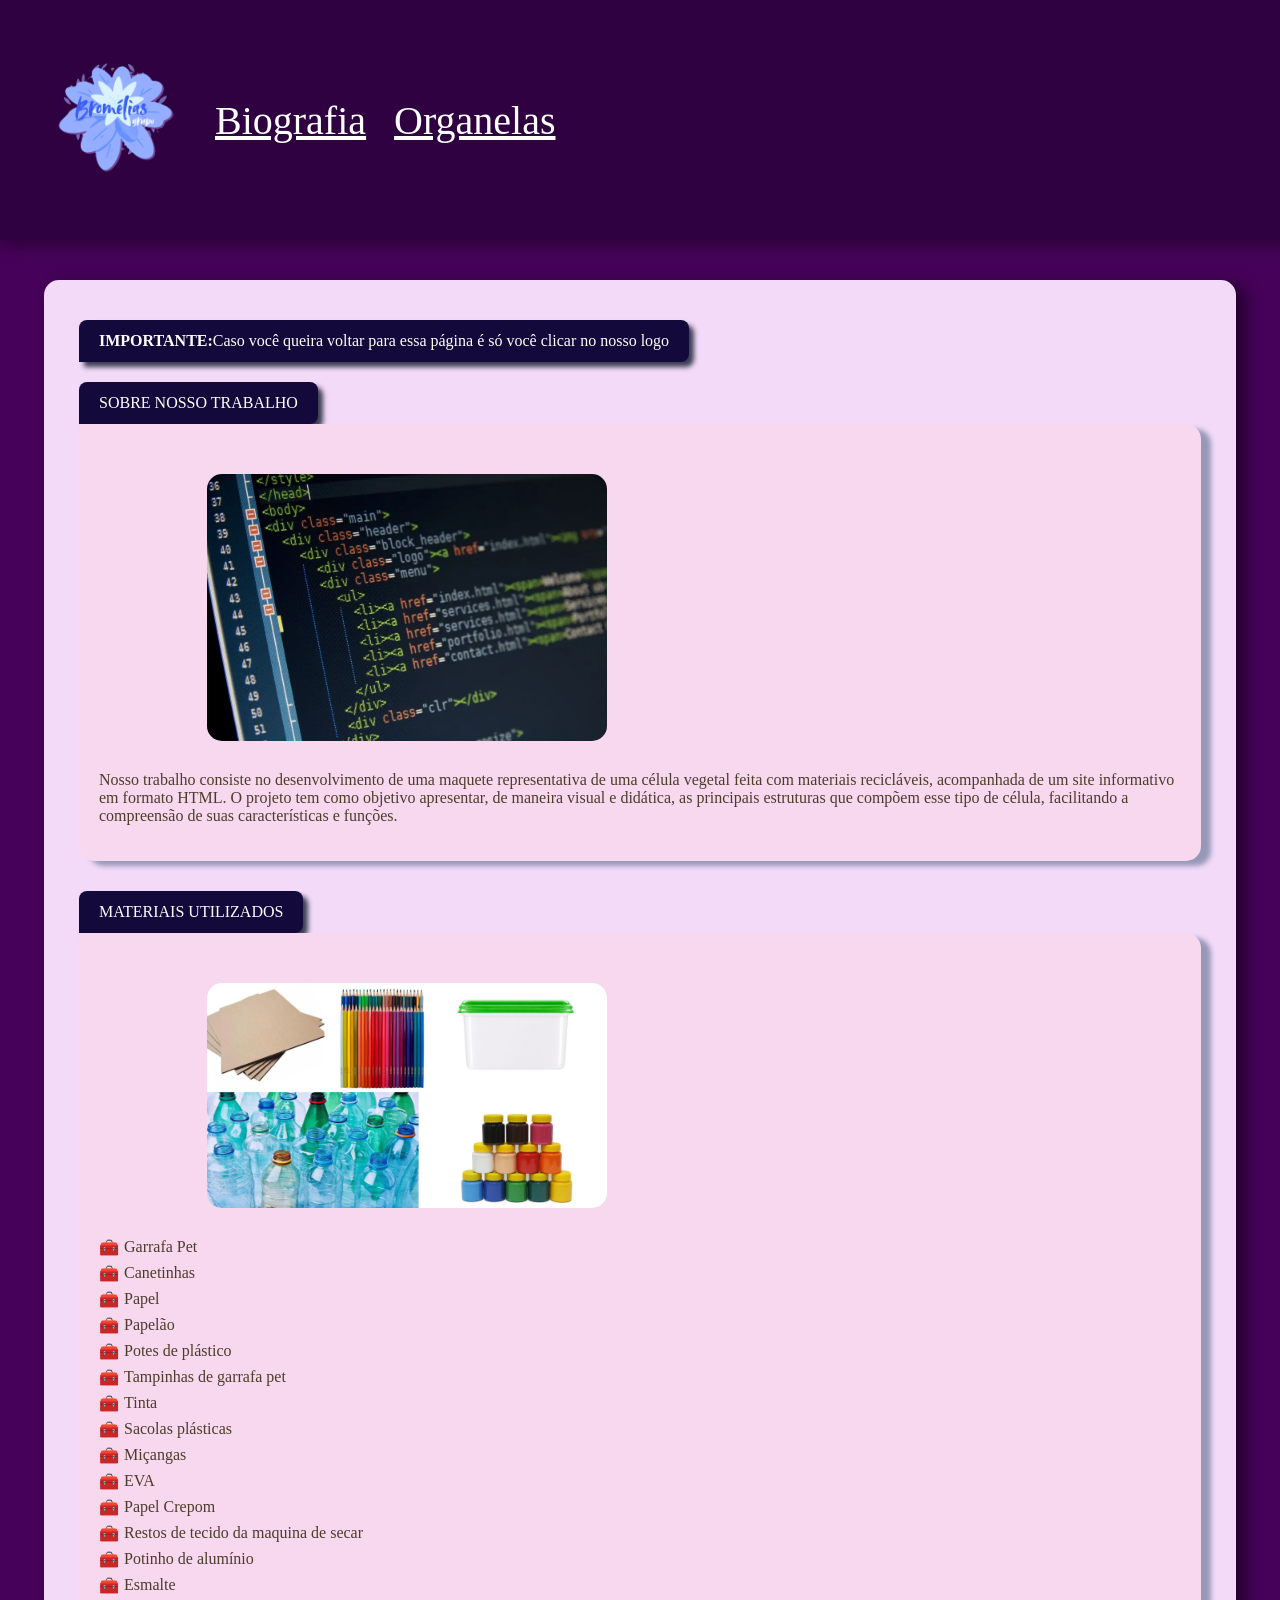
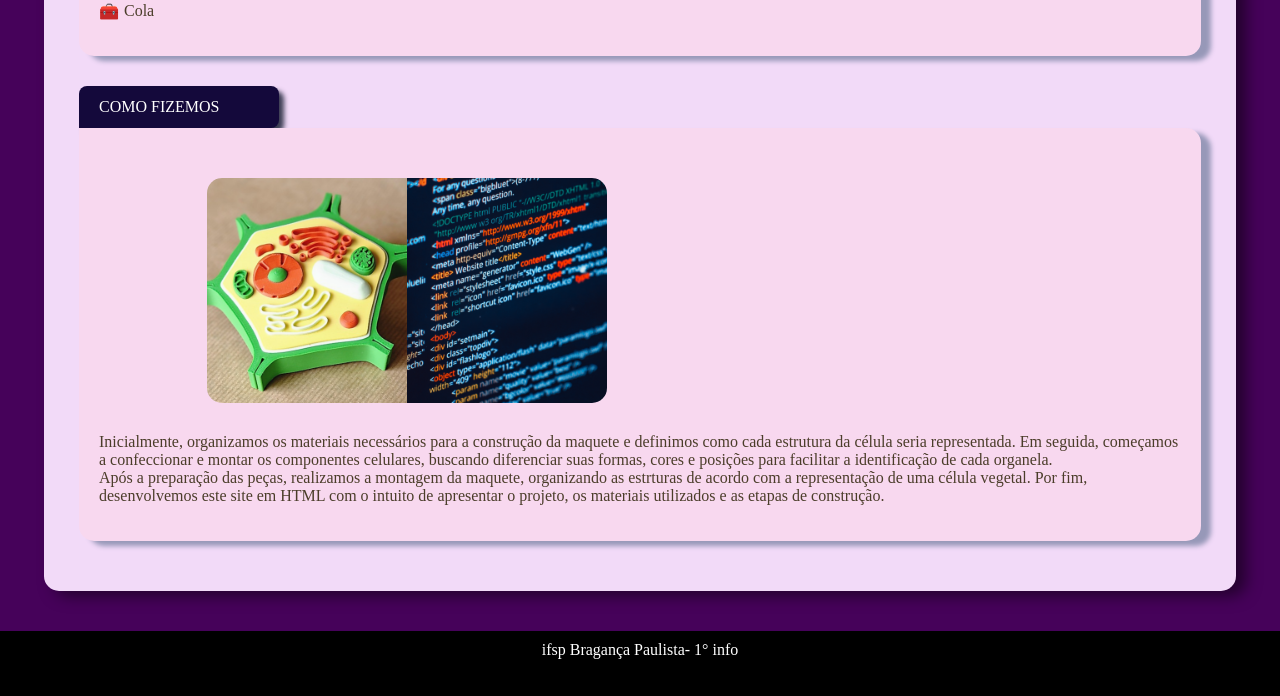
<file: index.html>
<!doctype html>
<html lang="en">
  <head>
    <meta charset="UTF-8" />
    <meta name="viewport" content="width=device-width, initial-scale=1.0" />
    <title>Materiais</title>
    <link rel="stylesheet" href="./styles/style.css" />
  </head>
  <body class="body_m">
    <header class="header_m">
      <div class="logo">
        <a class="a_t" href="index.html"
          ><img class="img_h" src="./images/3.png"
        /></a>
      </div>
      <div>
        <a class="a_t" href="./html/biografia.html">Biografia</a>
        <a class="a_t" href="./html/organelas.html">Organelas</a>
      </div>
    </header>

    <div class="div_t_m">
      <div class="titulo_m">
        <b>IMPORTANTE:</b>Caso você queira voltar para essa página é só você
        clicar no nosso logo
      </div>
      <div class="titulo_m">SOBRE NOSSO TRABALHO</div>
      <div class="texto_m">
        <img class="imagem" src="./images/html.webp" />
        <p>
          Nosso trabalho consiste no desenvolvimento de uma maquete
          representativa de uma célula vegetal feita com materiais recicláveis,
          acompanhada de um site informativo em formato HTML. O projeto tem como
          objetivo apresentar, de maneira visual e didática, as principais
          estruturas que compõem esse tipo de célula, facilitando a compreensão
          de suas características e funções.
        </p>
      </div>

      <div class="imagem"></div>

      <div class="titulo_m">MATERIAIS UTILIZADOS</div>
      <div class="texto_m">
        <img class="imagem" src="./images/materiais.jpg" />
        <ul class="lista-material">
          <li>Garrafa Pet</li>
          <li>Canetinhas</li>
          <li>Papel</li>
          <li>Papelão</li>
          <li>Potes de plástico</li>
          <li>Tampinhas de garrafa pet</li>
          <li>Tinta</li>
          <li>Sacolas plásticas</li>
          <li>Miçangas</li>
          <li>EVA</li>
          <li>Papel Crepom</li>
          <li>Restos de tecido da maquina de secar</li>
          <li>Potinho de alumínio</li>
          <li>Esmalte</li>
          <li>Cola</li>
        </ul>
      </div>

      <div class="titulo_m">COMO FIZEMOS</div>
      <div class="texto_m">
        <img class="imagem" src="./images/maquete.png" />
        <p>
          Inicialmente, organizamos os materiais necessários para a construção
          da maquete e definimos como cada estrutura da célula seria
          representada. Em seguida, começamos a confeccionar e montar os
          componentes celulares, buscando diferenciar suas formas, cores e
          posições para facilitar a identificação de cada organela.
          <br />Após a preparação das peças, realizamos a montagem da maquete,
          organizando as estrturas de acordo com a representação de uma célula
          vegetal. Por fim, desenvolvemos este site em HTML com o intuito de
          apresentar o projeto, os materiais utilizados e as etapas de
          construção.
        </p>
      </div>
    </div>
    <footer>ifsp Bragança Paulista- 1° info</footer>
  </body>
</html>
</file>
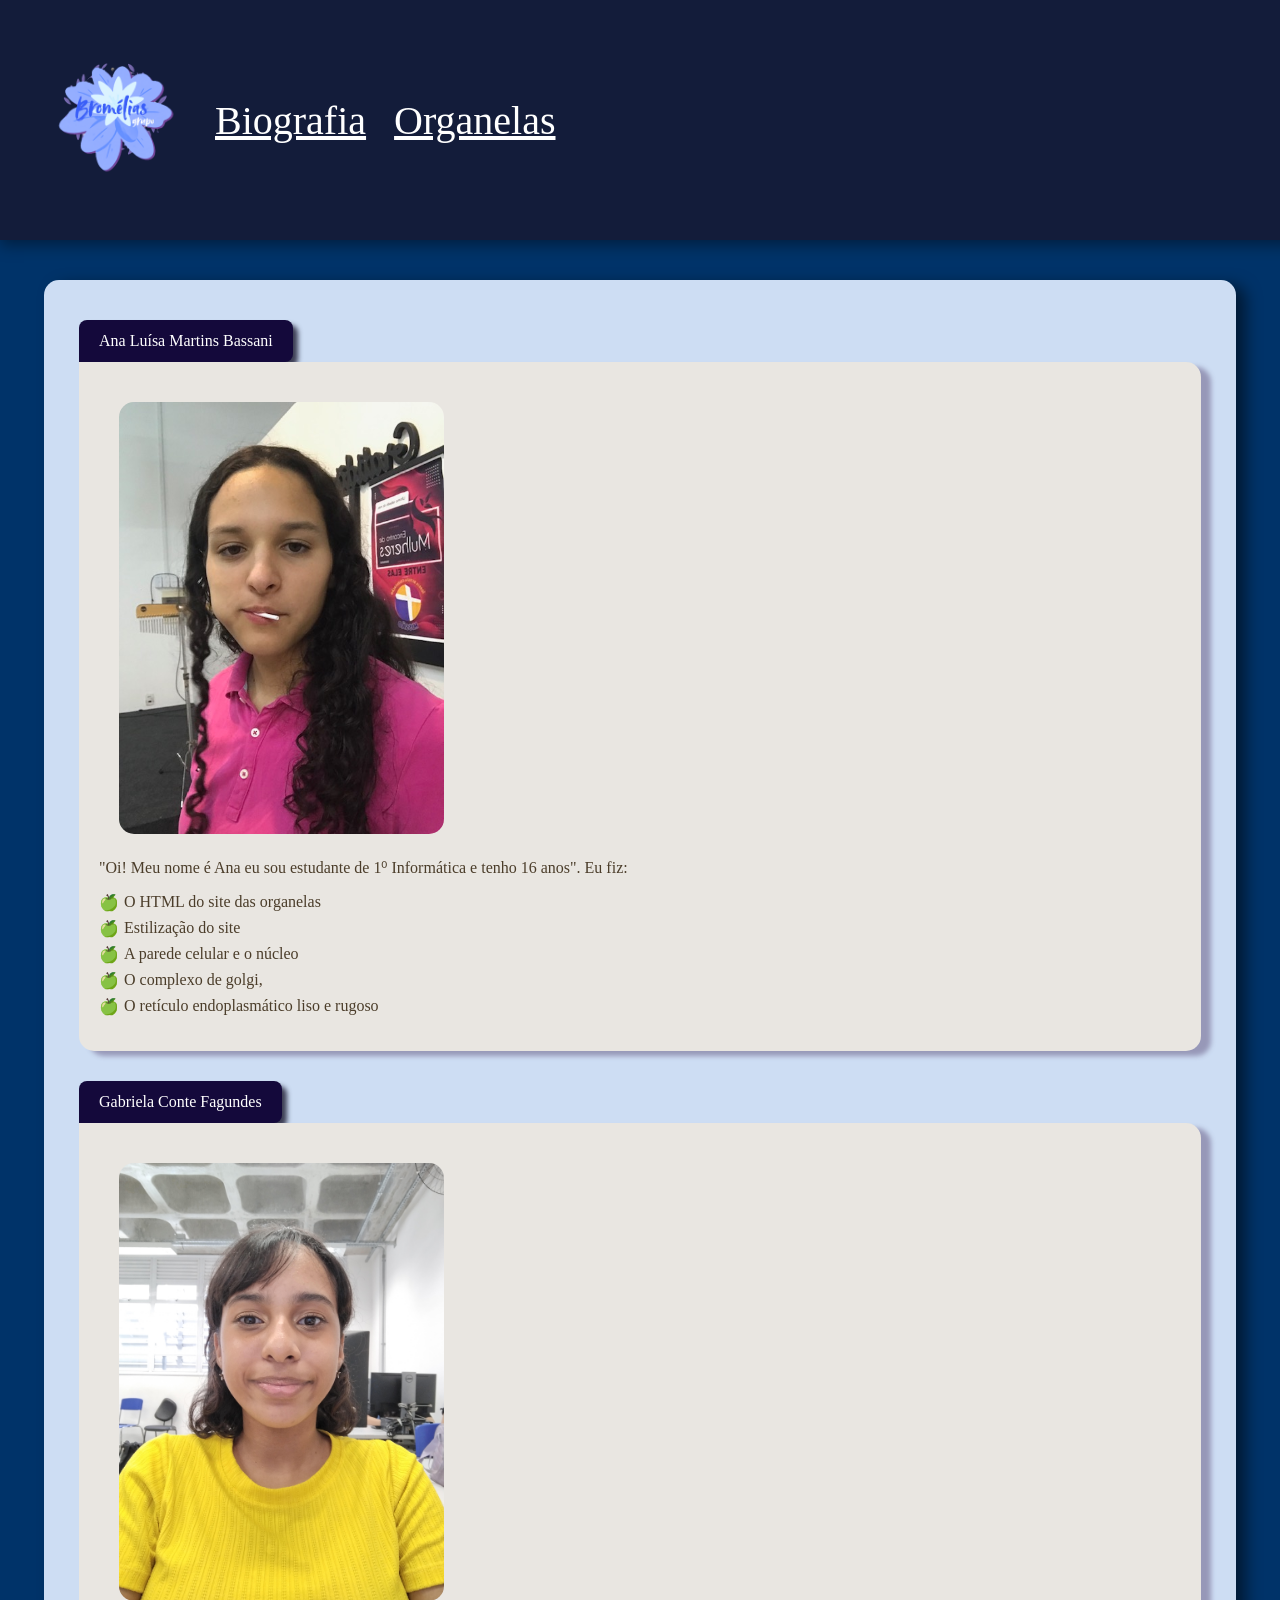
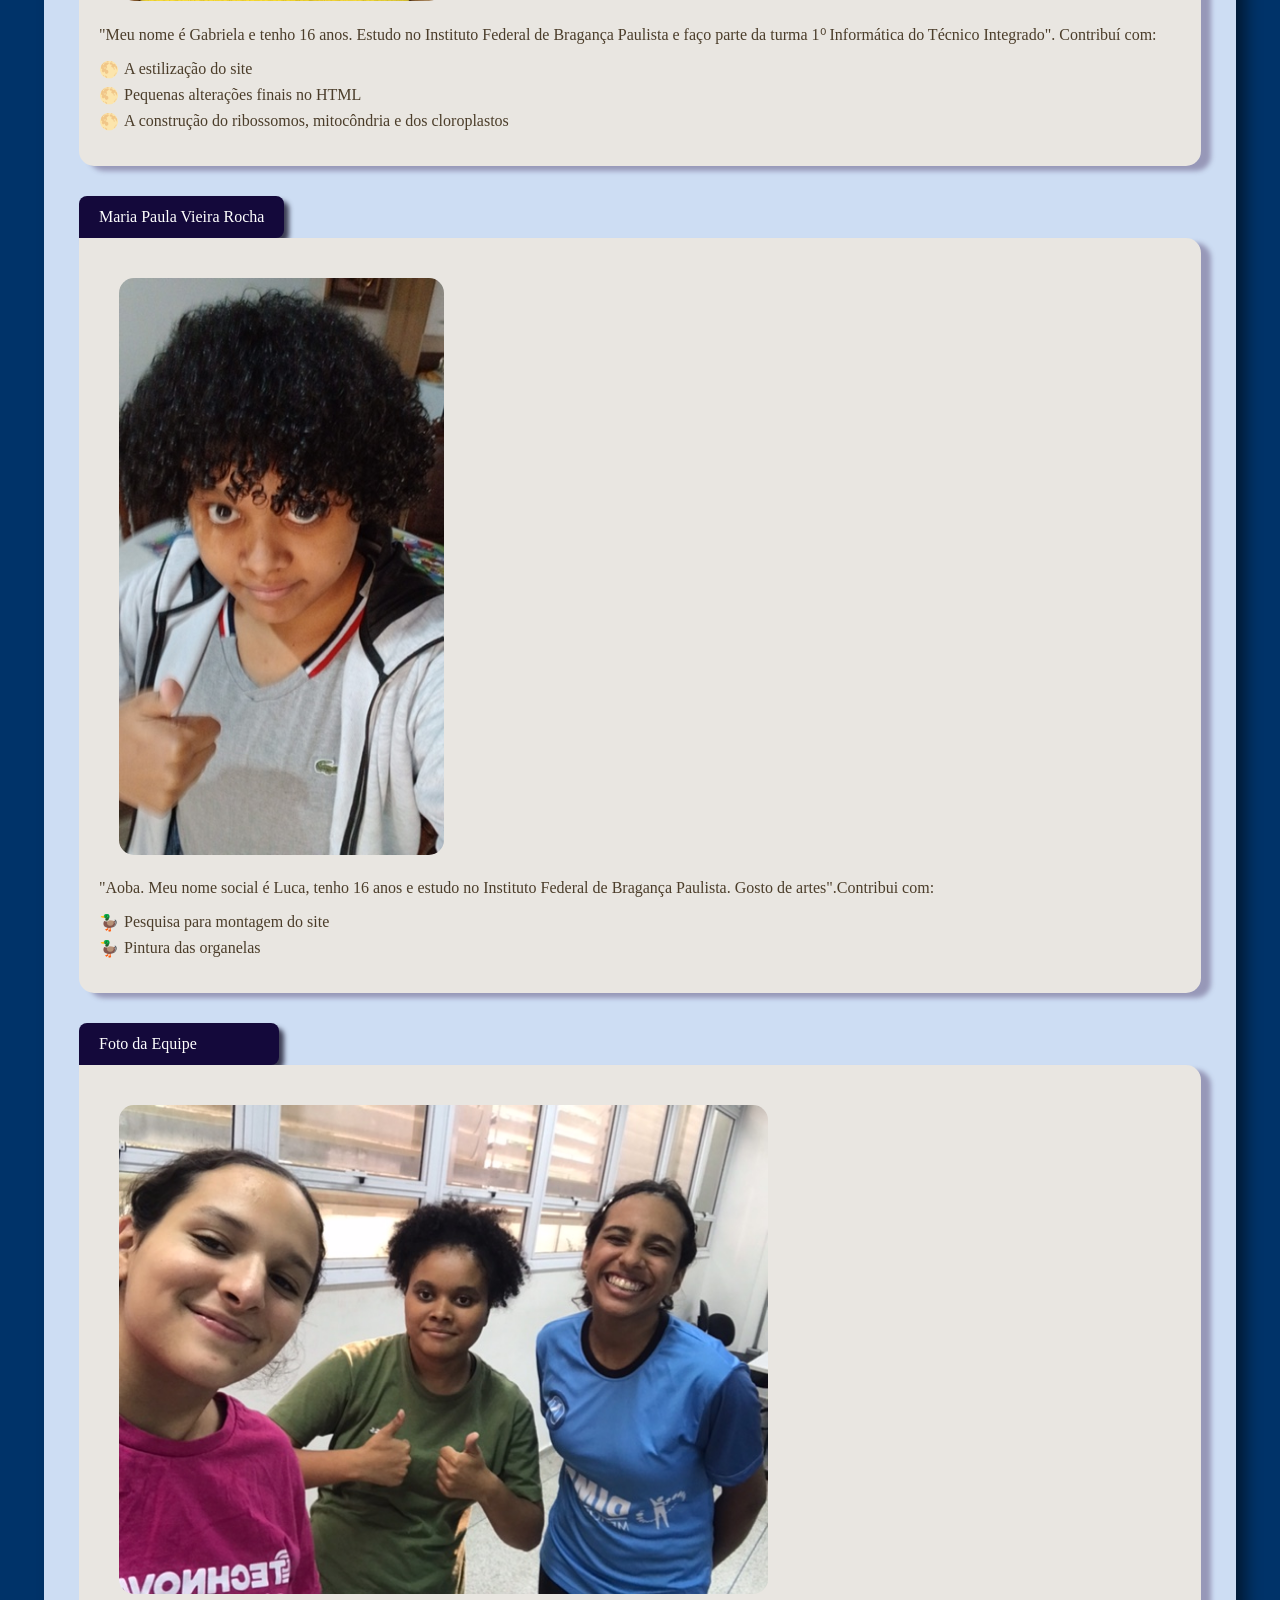
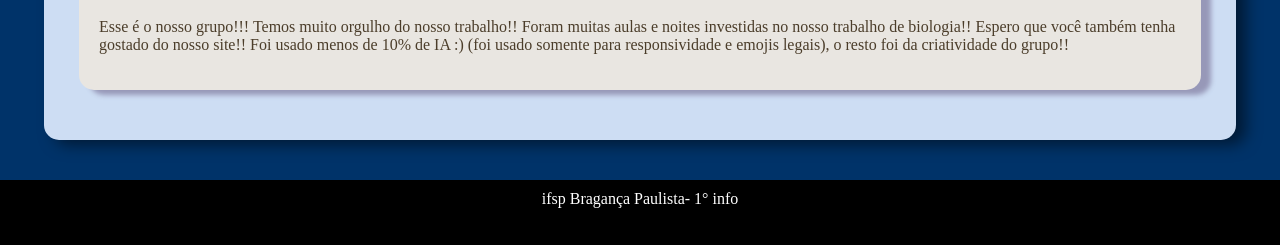
<file: html/biografia.html>
<!DOCTYPE html>
<html lang="en">
<head>
    <meta charset="UTF-8"/>
    <meta name="viewport" content="width=device-width, initial-scale=1.0"/>
    <title>Biografias</title>
    <link rel="stylesheet" href="../styles/style.css">
</head>
<body class="body_b">
    <header class="header_b">
      <div class="logo">
        <a class="a_t" href="../index.html"
          ><img class="img_h" src="../images/3.png"
        /></a>
      </div>
      <div>
        <a class="a_t" href="biografia.html">Biografia</a>
        <a class="a_t" href="organelas.html">Organelas</a>
      </div>
    </header>
    
    <div class="div_t_b">

         <div class="titulo_b">
            Ana Luísa Martins Bassani<br>
        </div>
        <div class="texto_b">
            <img  class="foto_equipe" src="../images/ana.jpg" alt="Foto da aluna Ana Luísa">
            <p>"Oi! Meu nome é Ana eu sou estudante de 1⁰ Informática e tenho 16 anos". Eu fiz: </p>
           
            <ul class="lista-emoji">
                <li>O HTML do site das organelas</li> 
                <li>Estilização do site </li>
                <li>A parede celular e o núcleo</li>
                <li>O complexo de golgi,</li>
                <li>O retículo endoplasmático liso e rugoso</li>
            </ul>
        </div>

         
        <div class="titulo_b">
            Gabriela Conte Fagundes<br>
        </div>
        
        <div class="texto_b">
            <img class="foto_equipe" src="../images/Gabriela.jpg" alt="Foto da aluna Gabriela">
            <p>"Meu nome é Gabriela e tenho 16 anos. Estudo no Instituto Federal de Bragança Paulista e faço parte da turma 1⁰ Informática
            do Técnico Integrado". Contribuí com: </p>
            
            <ul class="lista-emojig">
                <li>A estilização do site</li>
                <li>Pequenas alterações finais no HTML</li> 
                <li>A construção do ribossomos, mitocôndria e dos cloroplastos</li>
            </ul>
        </div>

         <div class="titulo_b">
            Maria Paula Vieira Rocha<br>
        </div>
        <div class="texto_b">
             <img class="foto_equipe" src="../images/luca.jpg" alt="Foto da aluna Maria Paula">
             <p>"Aoba. Meu nome social é Luca, tenho 16 anos e estudo no Instituto Federal de Bragança Paulista. Gosto de artes".Contribui com:</p>
           

            <ul class="lista-emoji3">
                <li>Pesquisa para montagem do site</li>
                <li>Pintura das organelas</li> 
            </ul>
        </div>
        <div class="titulo_b">
            Foto da Equipe<br>
        </div>
        <div class="texto_b">
            <img class="foto_equipe equipe" src="../images/grupo.jpeg" alt="Foto da equipe">
            <p>Esse é o nosso grupo!!! Temos muito orgulho do nosso trabalho!! Foram muitas aulas e noites investidas no nosso trabalho de biologia!! Espero que você também tenha gostado do nosso site!! Foi usado menos de 10% de IA :) (foi usado somente para responsividade e emojis legais), o resto foi da criatividade do grupo!!</p>
        </div>
    </div>   
        <footer>ifsp Bragança Paulista- 1° info</footer>
</body>
</html>
</file>
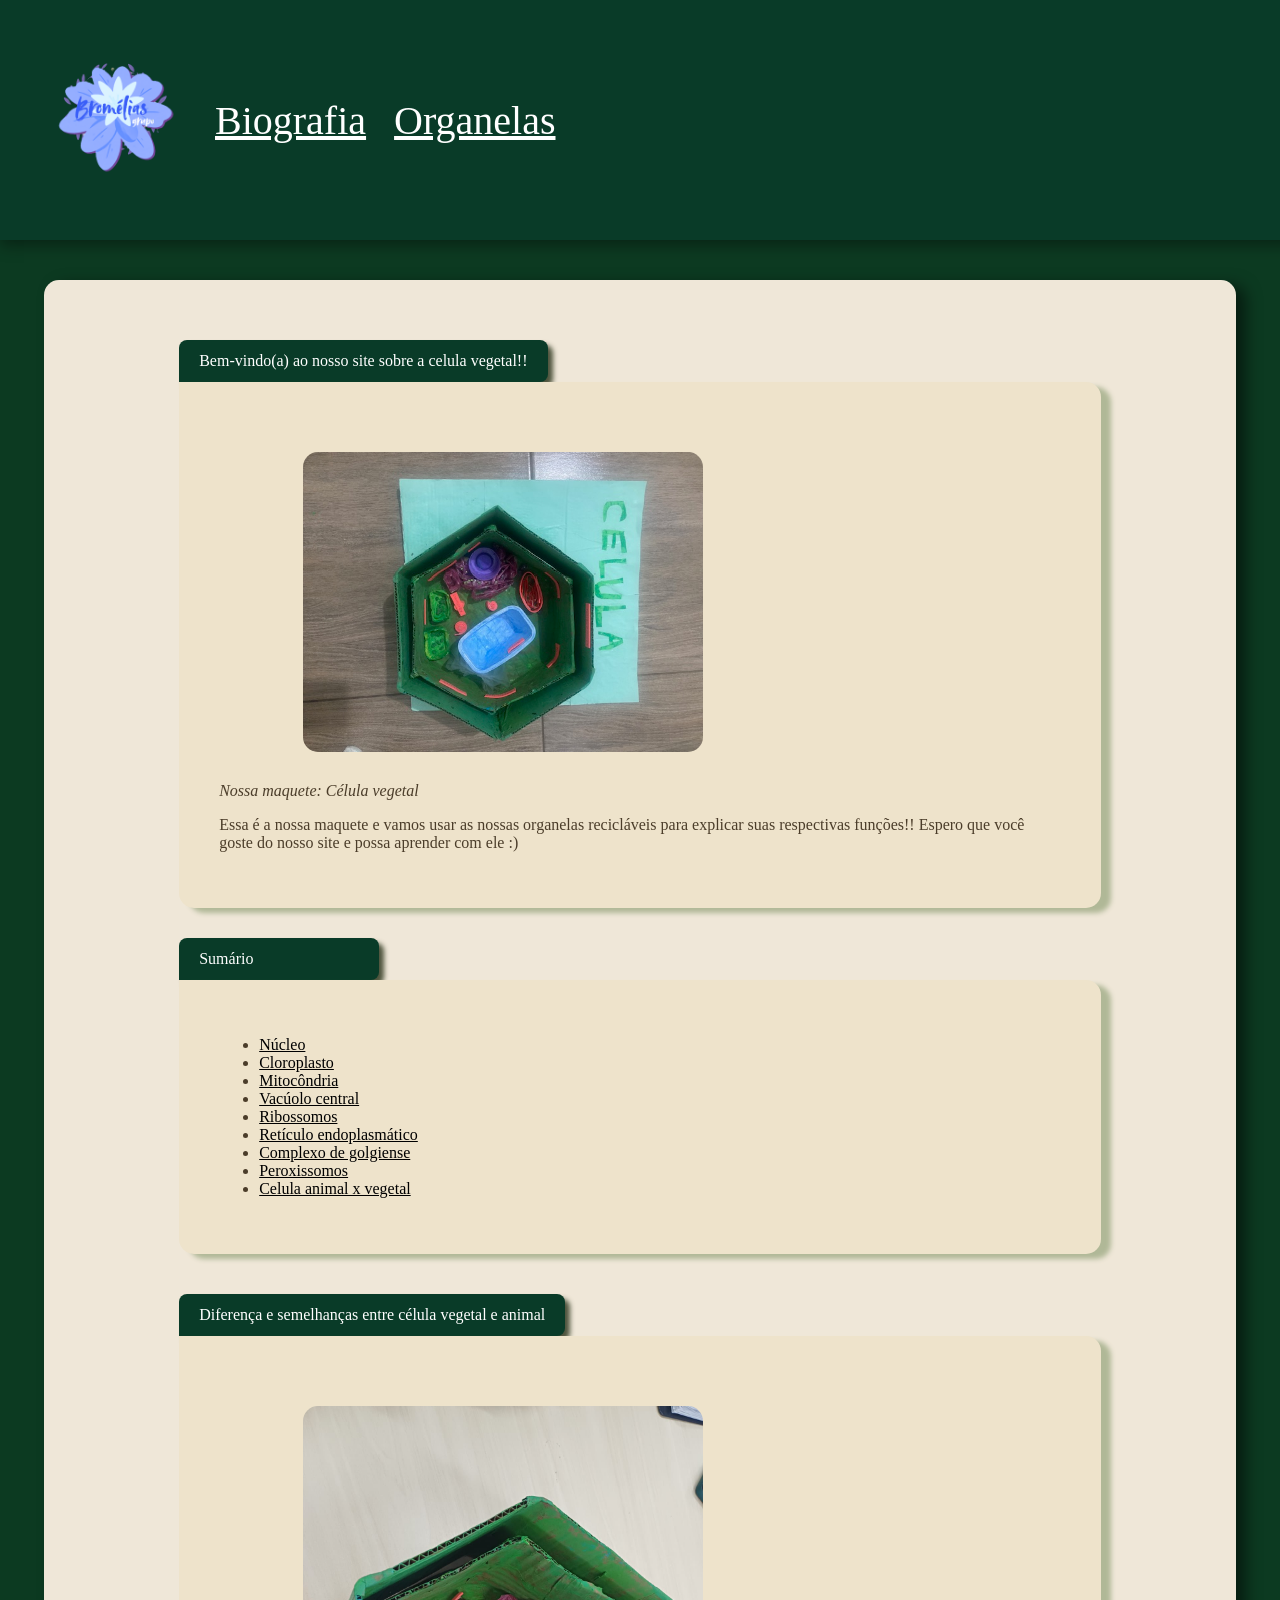
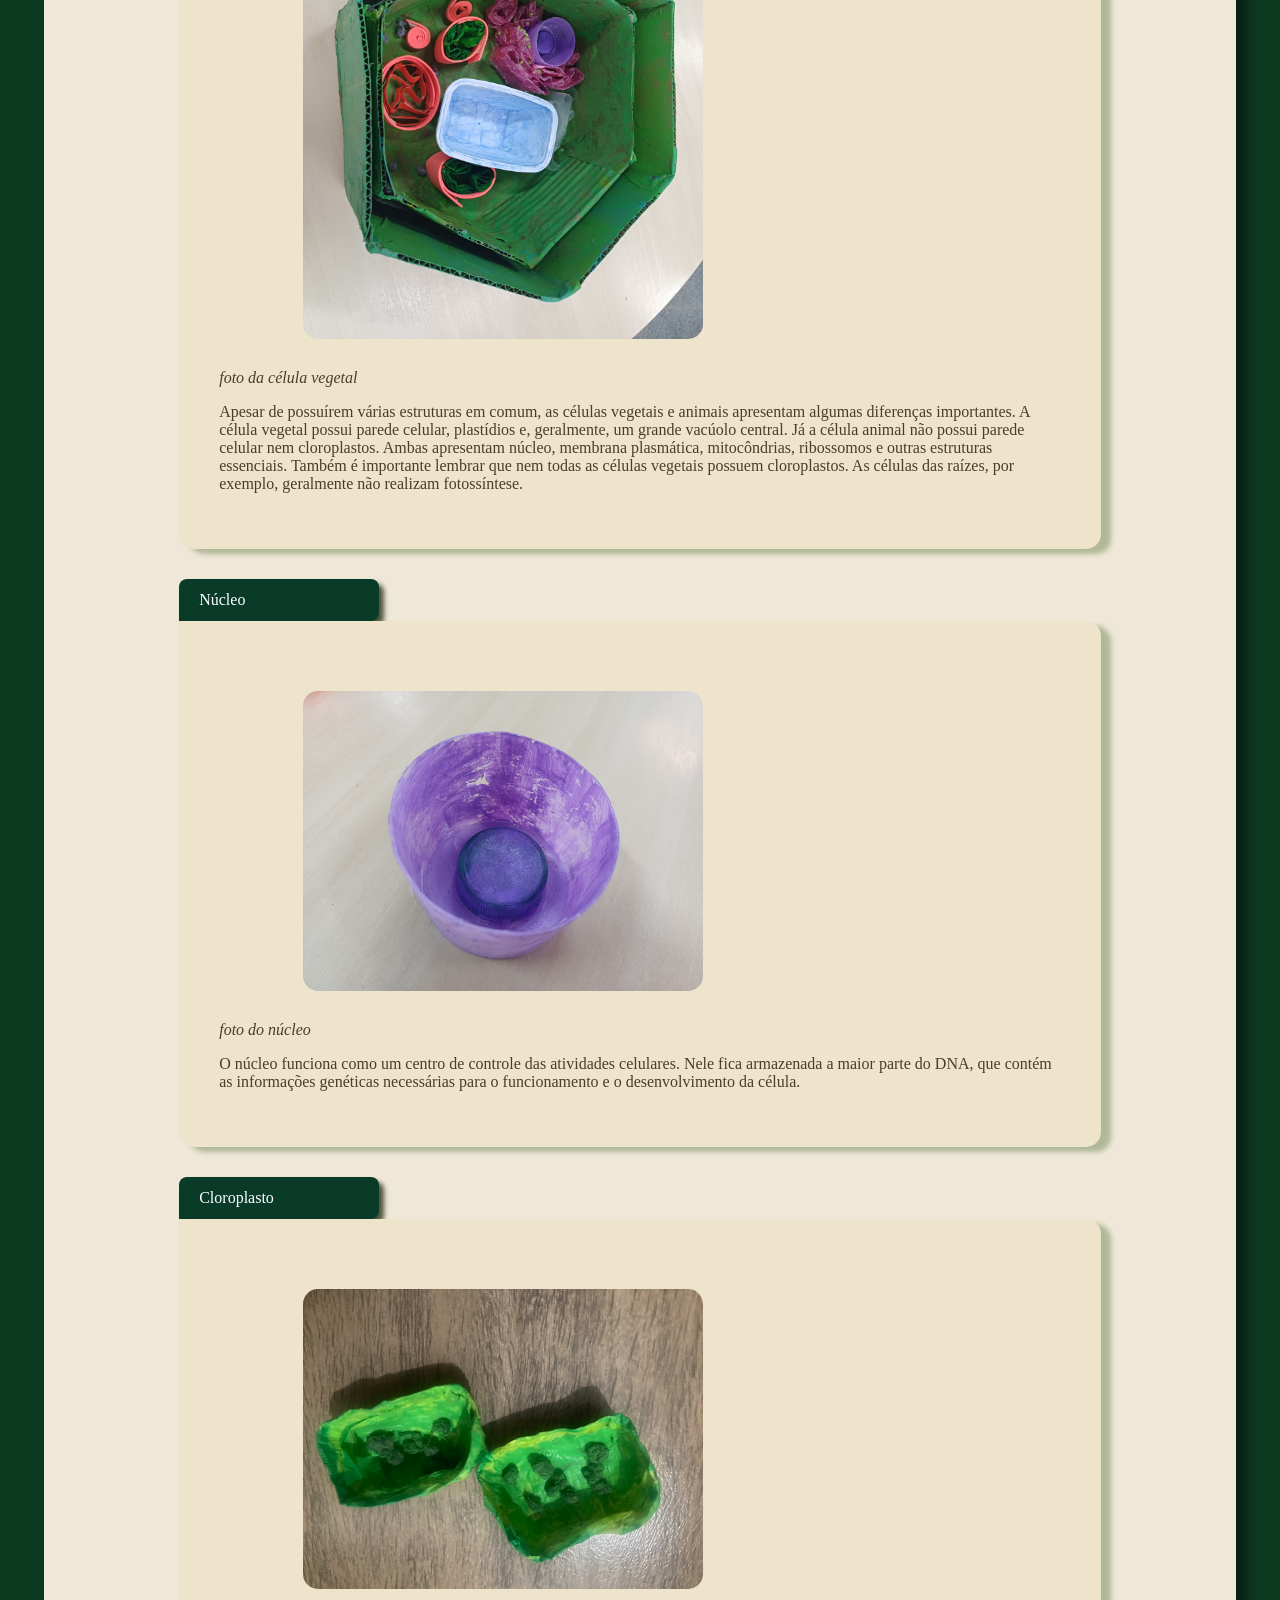
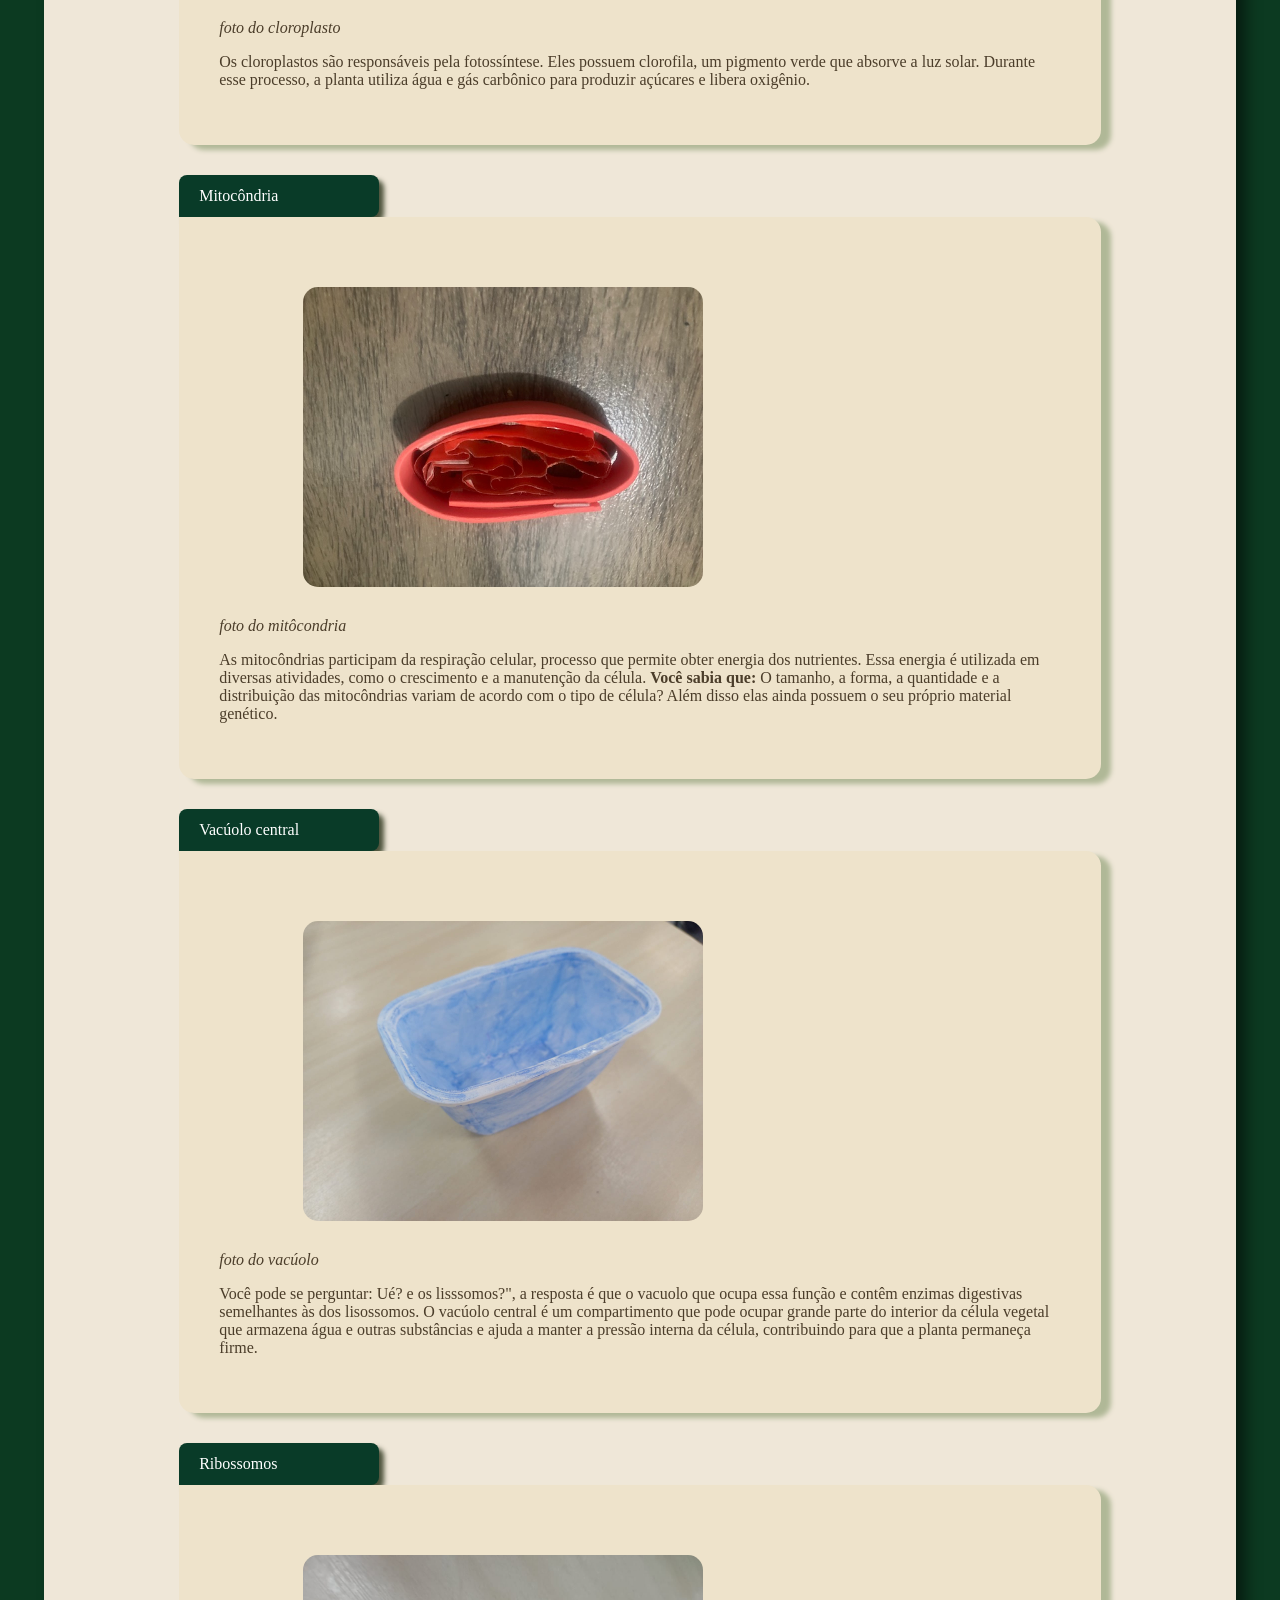
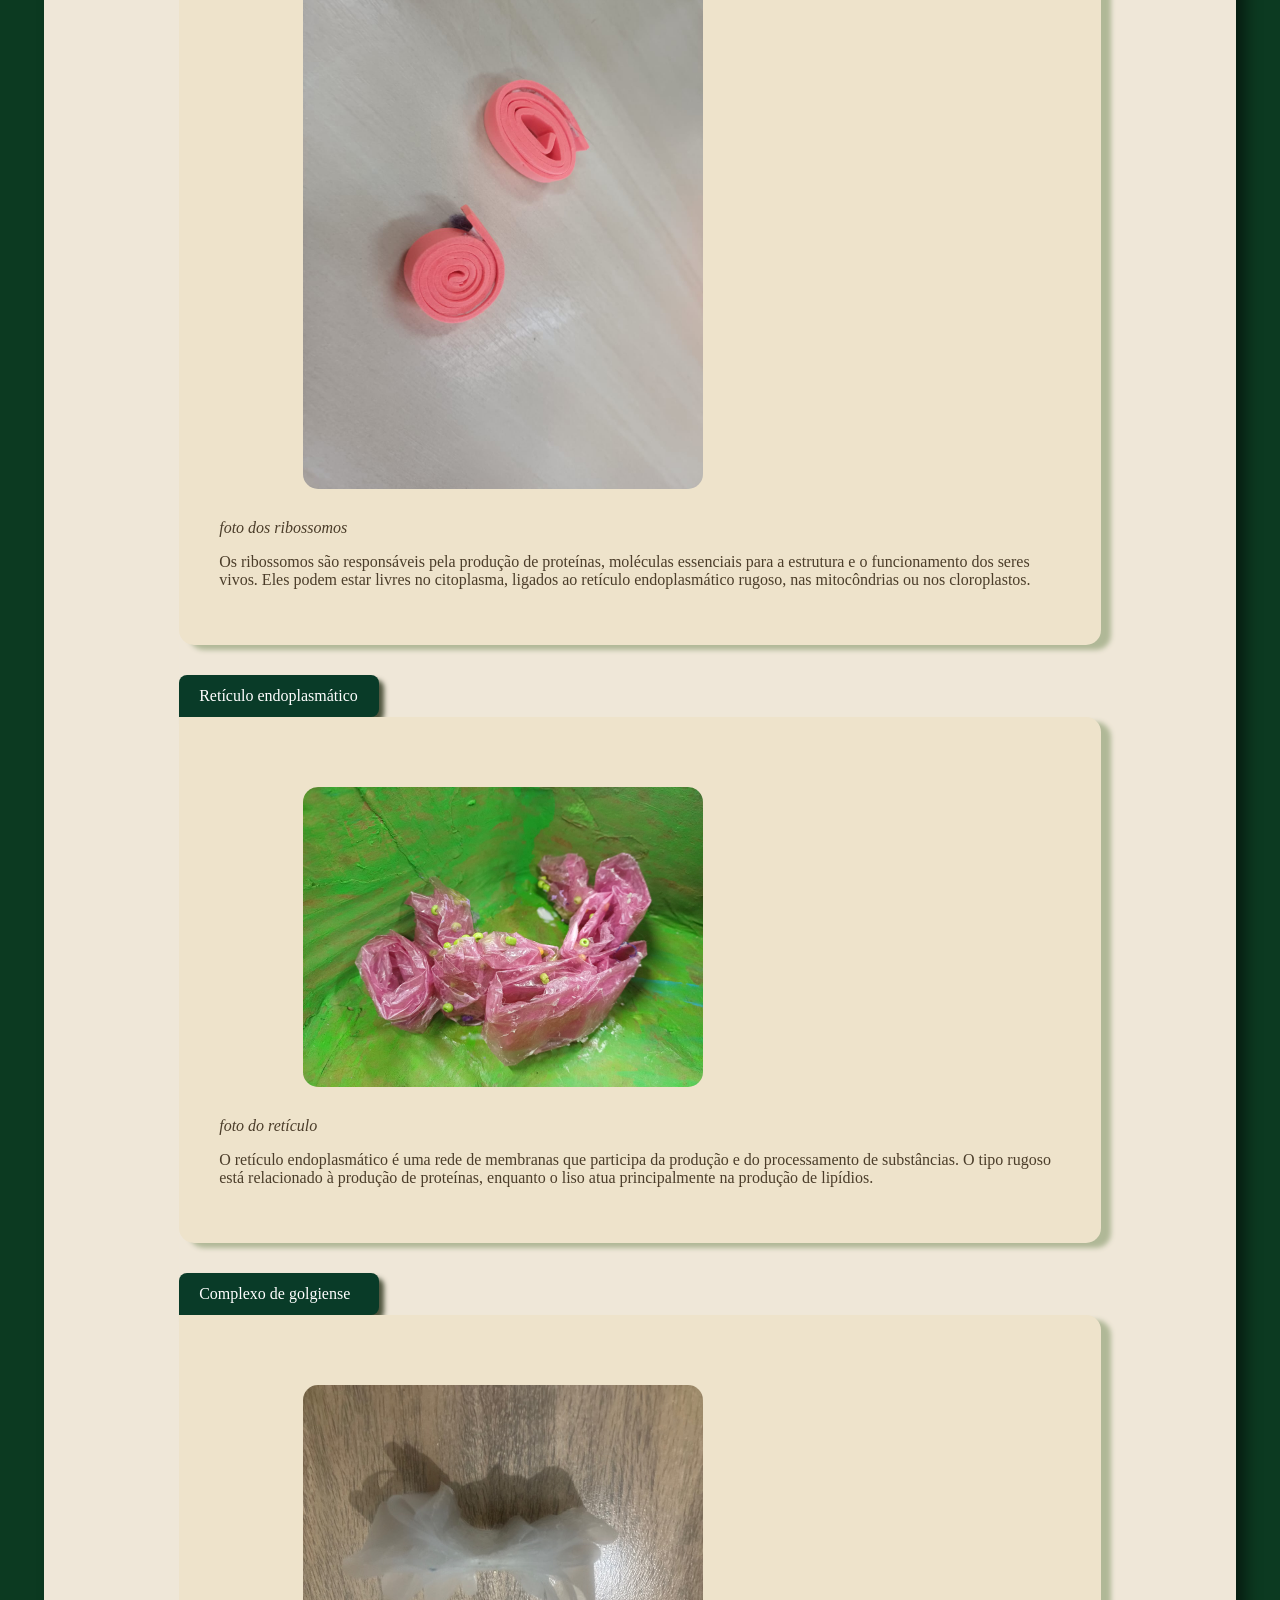
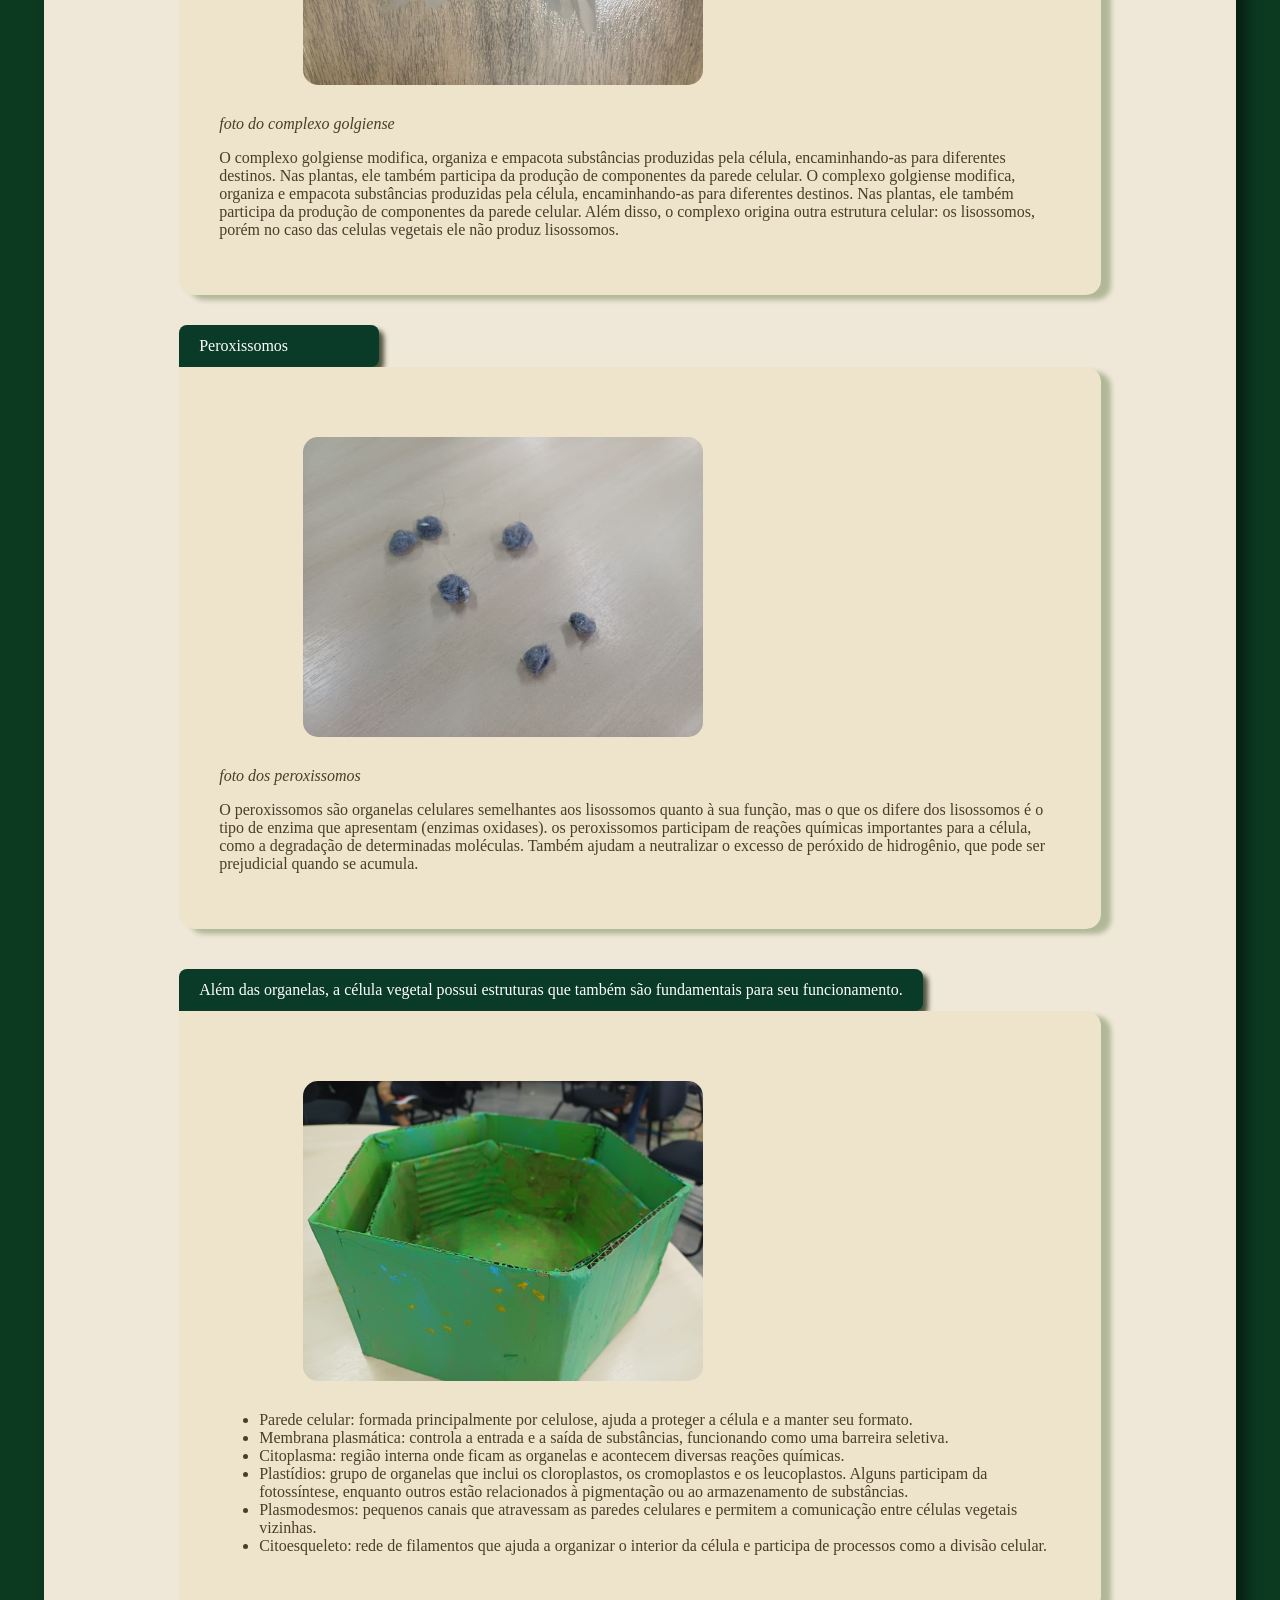
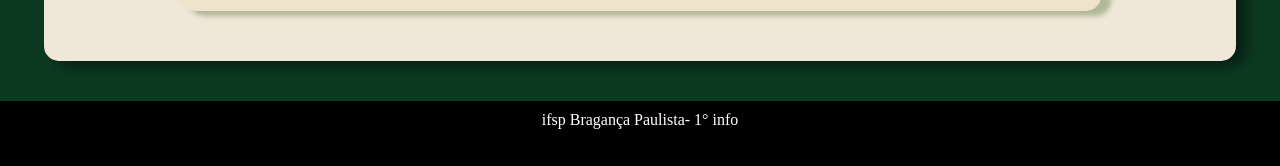
<file: html/organelas.html>
<!DOCTYPE html>
<html lang="en">
<head>
    <meta charset="UTF-8">
    <meta name="viewport" content="width=device-width, initial-scale=1.0">
    <title>Organelas e maquete </title>
    <link rel="stylesheet" href="../styles/style.css">
</head>
<body>
    <header >
      <div class="logo">
        <a class="a_t" href="../index.html"
          ><img class="img_h" src="../images/3.png"
        /></a>
      </div>
      <div>
        <a class="a_t" href="biografia.html">Biografia</a>
        <a class="a_t" href="organelas.html">Organelas</a>
      </div>
    </header>


    <div class="div_t">      
        <div class="titulo_part2" id="diferencas">Bem-vindo(a) ao nosso site sobre a celula vegetal!!</div> 
        <div class="texto2">         
            <img class="imagem" src="../images/celula.jpeg" alt="foto ilustrativa de uma célula vegetal">
            <p><em>Nossa maquete: Célula vegetal </em></p>
            <p> Essa é a nossa maquete e vamos usar as nossas organelas recicláveis para explicar suas respectivas funções!! Espero que você goste do nosso site e possa aprender com ele :) </p>
        </div>

<!-- SUMÁRIO -->
        <div class="sumario">
            <div class="titulo">Sumário</div>
            <div class="texto">
                <ul>
                    <li><a href="#nucleo">Núcleo</a></li>
                    <li><a href="#cloroplasto">Cloroplasto</a></li>
                    <li><a href="#mitocondria">Mitocôndria</a></li>
                    <li><a href="#vacuolo">Vacúolo central</a></li>
                    <li><a href="#ribossomos">Ribossomos</a></li>
                    <li><a href="#reticulo">Retículo endoplasmático</a></li>
                    <li><a href="#golgi">Complexo de golgiense</a></li>
                    <li><a href="#peroxissomos">Peroxissomos</a></li>
                    <li><a href="#diferencas">Celula animal x vegetal</a></li>
                </ul>
            </div>
        </div>

       
        <div class="titulo_part2" id="diferencas">Diferença e semelhanças entre célula vegetal e animal</div>
        
        <div class="texto2">         
            <img class="imagem" src="../images/foto celula1.jpg" alt="foto ilustrativa de uma célula vegetal">
            <p><em>foto da célula vegetal</em></p>
           <p>Apesar de possuírem várias estruturas em comum, as células vegetais e animais apresentam algumas diferenças importantes.
            A célula vegetal possui parede celular, plastídios e, geralmente, um grande vacúolo central. Já a célula animal não possui parede celular nem cloroplastos. 
            Ambas apresentam núcleo, membrana plasmática, mitocôndrias, ribossomos e outras estruturas essenciais.
            Também é importante lembrar que nem todas as células vegetais possuem cloroplastos. As células das raízes, por exemplo, geralmente não realizam fotossíntese.</p> 
        </div>
        
        
        
        <div class="titulo" id="nucleo">Núcleo</div>
        <div class="texto">
            <img class="imagem" src="../images/foto nucleo.jpg" alt="foto ilustrativa de uma Mitocondria">
            <p><em>foto do núcleo</em></p>
            <p>O núcleo funciona como um centro de controle das atividades celulares. 
            Nele fica armazenada a maior parte do DNA, que contém as informações genéticas necessárias para o funcionamento e o desenvolvimento da célula.</p>
        </div>
        
        <div class="titulo" id="cloroplasto">Cloroplasto</div>
        <div class="texto">
            <img class="imagem" src="../images/cloroplasto.jpeg" alt="foto do cloroplasto">
            <p><em>foto do cloroplasto</em></p>
            <p>Os cloroplastos são responsáveis pela fotossíntese. Eles possuem clorofila, 
            um pigmento verde que absorve a luz solar. Durante esse processo, 
            a planta utiliza água e gás carbônico para produzir açúcares e libera oxigênio.</p>
        </div>
        
        <div class="titulo" id="mitocondria">Mitocôndria</div>
        <div class="texto">
            <img class="imagem" src="../images/mitocondria1.jpeg" alt="foto da mitocondria">
            <p><em>foto do mitôcondria</em></p>
            <p>As mitocôndrias participam da respiração celular, processo que permite obter energia dos nutrientes. 
            Essa energia é utilizada em diversas atividades, como o crescimento e a manutenção da célula. <b>Você sabia que:</b> O tamanho, a forma, a quantidade e a distribuição das mitocôndrias variam de acordo com o tipo de célula? 
            Além disso elas ainda possuem o seu próprio material genético.</p>
        </div>
            
        <div class="titulo" id="vacuolo">Vacúolo central</div>
        <div class="texto">
            <img class="imagem" src="../images/foto vacuolo.jpg" alt="foto do vacuolo">
            <p><em>foto do vacúolo</em></p>
            <p>Você pode se perguntar: Ué? e os lisssomos?", a resposta é que o vacuolo que ocupa essa função e contêm enzimas digestivas semelhantes às dos lisossomos.
           O vacúolo central é um compartimento que pode ocupar grande parte do interior da célula vegetal que armazena água e outras substâncias e ajuda a manter a pressão interna da célula, contribuindo para que a planta permaneça firme.</p>

        </div>
        
        <div class="titulo" id="ribossomos">Ribossomos</div>
        <div class="texto">
            <img class="imagem" src="../images/foto ribossomos.jpg" alt="foto dos ribossomos">
            <p><em>foto dos ribossomos</em></p>
            <p>Os ribossomos são responsáveis pela produção de proteínas, moléculas essenciais para a estrutura e o 
            funcionamento dos seres vivos. Eles podem estar livres no citoplasma, ligados ao retículo endoplasmático rugoso, nas mitocôndrias ou nos cloroplastos.</p>
        </div>
        
        <div class="titulo" id="reticulo">Retículo endoplasmático</div>
        <div class="texto">
            <img class="imagem" src="../images/foto re.jpg" alt="foto do re">
            <p><em>foto do retículo</em></p>
            <p>O retículo endoplasmático é uma rede de membranas que participa da produção e do processamento de substâncias. 
            O tipo rugoso está relacionado à produção de proteínas, enquanto o liso atua principalmente na produção de lipídios.</p>
        </div>
        
        <div class="titulo" id="golgi">Complexo de golgiense</div>
        <div class="texto">
            <img class="imagem" src="../images/complexo.jpeg" alt="foto do complexo golgiense">
            <p><em>foto do complexo golgiense</em></p>
            <p>O complexo golgiense modifica, organiza e empacota substâncias produzidas pela célula, 
            encaminhando-as para diferentes destinos. Nas plantas, ele também participa da produção de componentes da parede celular. O complexo golgiense modifica, organiza e empacota substâncias produzidas pela célula, 
            encaminhando-as para diferentes destinos. Nas plantas, ele também participa da produção de componentes da parede celular. Além disso, o complexo origina outra estrutura celular: os lisossomos, porém no caso das celulas vegetais ele não produz lisossomos.</p>

        </div>
        
        <div class="titulo" id="peroxissomos">Peroxissomos</div>
        <div class="texto">
            <img class="imagem" src="../images/foto peroxissomos.jpg" alt="foto dos peroxissomos">
            <p><em>foto dos peroxissomos</em></p>
           <p>O peroxissomos são organelas celulares semelhantes aos lisossomos quanto à sua função, mas o que os difere dos lisossomos é o tipo de enzima que apresentam (enzimas oxidases).
             os peroxissomos participam de reações químicas importantes para a célula, como a degradação de determinadas moléculas. 
            Também ajudam a neutralizar o excesso de peróxido de hidrogênio, que pode ser prejudicial quando se acumula.</p>
        </div>
        
        <div class="titulo_part2">Além das organelas, a célula vegetal possui estruturas que também são fundamentais para seu funcionamento.</div>
        <div class="texto2">
            <img class="imagem" src="../images/foto parede.jpg" alt="foto de estruturas celulares">
            <ul>
                <li>Parede celular: formada principalmente por celulose, ajuda a proteger a célula e a manter seu formato.</li>
                <li>Membrana plasmática: controla a entrada e a saída de substâncias, funcionando como uma barreira seletiva.</li>
                <li>Citoplasma: região interna onde ficam as organelas e acontecem diversas reações químicas.</li>
                <li>Plastídios: grupo de organelas que inclui os cloroplastos, os cromoplastos e os leucoplastos. Alguns participam da fotossíntese, enquanto outros estão relacionados à pigmentação ou ao armazenamento de substâncias.</li>
                <li>Plasmodesmos: pequenos canais que atravessam as paredes celulares e permitem a comunicação entre células vegetais vizinhas.</li>
                <li>Citoesqueleto: rede de filamentos que ajuda a organizar o interior da célula e participa de processos como a divisão celular.</li>
            </ul>
        </div>

    </div>  

<footer>ifsp Bragança Paulista- 1° info</footer>

</body>
</html>




</html>
</file>
<file: styles/style.css>
/* CONFIGURAÇÕES GERAIS */
.img_h {
  width: 200px;
  height: 200px;
  object-fit: cover;
  object-position: center;
  clip-path: inset(0 15% 0 15%);
  /* width: 100%; */
  /* height: 900px; 
    object-fit: contain; */
}
a {
  padding-right: 2vh;
  color: black;
}

.a_t {
  padding-right: 2vh;
  color: white;
  
}
a:active {
  color: #a905b8;
  transition: color -1s;
}

footer {
  width: 100%;
  height: 5vh;
  background-color: black;
  color: white;
  text-align: center;
  padding-top: 10px;
  padding-bottom: 10px;
}

html {
  scroll-behavior: smooth;
}

p {
  justify-content: center;
}
body {
  background-color: #0c3a21;
  padding: 0;
  margin: 0;
  font-family: milany, "Times New Roman", Arial, sans-serif;
}

/* HEADER RESPONSIVO */
header {
  background-color: #093b28;
  width: 100%;
  min-height: 80px; /* Evita que o texto saia para fora se quebrar em telas pequenas */
  height: auto;
  display: flex;
  align-items: center;
  padding: 15px;
  color: #ffffff;
  font-size: clamp(
    1.5rem,
    4vw,
    2.5rem
  ); /* Fonte fluida: se adapta entre celular e PC */
  box-shadow: 0px 5px 15px rgba(0, 0, 0, 0.4);
}

/* TEXTOS E PARÁGRAFOS */
p {
  margin: 0 0 1rem 0;
}

.paragrafo_head {
  margin: 0 15px;
}

/* ABAS DE TÍTULO FLEXÍVEIS */
.titulo,
.titulo_part2 {
  color: white;
  background-color: #093b28;
  width: fit-content; /* A aba se ajusta exatamente ao tamanho do texto do título */
  min-width: 160px;
  margin: 20px 0 0 15px; /* Margens seguras para telas pequenas */
  padding: 12px 20px;
  border-radius: 8px 8px 8px 0;
  box-shadow: 5px 5px 5px #4d533c;
}

.titulo_part2 {
  margin-top: 40px;
}

/* CAIXAS DE TEXTO RESPONSIVAS */
.texto,
.texto2 {
  width: auto; /* Deixa o elemento ocupar o espaço disponível definido pelo grid do Bootstrap */
  height: auto; /* Permite que a caixa cresça verticalmente se o texto for longo no celular */
  background-color: #eee3cb;
  color: #4b3d2a;
  margin: 0 15px 30px 15px; /* Alinhamento uniforme nas laterais em telas mobile */
  padding: 20px;
  border-radius: 0 15px 15px 15px;
  box-shadow: 10px 5px 5px #b0b897;
}

.texto2 {
  padding: 25px;
}

/* IMAGENS 100% FLEXÍVEIS */
.imagem {
  max-width: 100%; /* Impede que a imagem ultrapasse o tamanho da tela do celular */
  width: 400px; /* Tamanho ideal para desktops */
  height: auto; /* Mantém a proporção e evita distorcer a imagem */
  margin: 30px auto; /* Centraliza automaticamente */
  display: block;
  border-radius: 15px;
}

/* CONTAINER GERAL */
.div_t {
  width: 90%; /* Ocupa quase toda a largura no mobile */
  max-width: 1200px; /* Evita que estique demais em monitores ultra-wide */
  height: auto;
  background-color: #efe7d8;
  margin: 40px auto; /* Centralização horizontal limpa */
  padding: 20px;
  border-radius: 15px;
  box-shadow: 10px 5px 15px rgba(0, 0, 0, 0.5);
}

/*biografia*/

.body_b {
  background-color: #003369;
  padding: 0;
  margin: 0;
  font-family: milany, "Times New Roman", Arial, sans-serif;
}

.header_b {
  background-color: #131c3a;
  width: 100%;
  min-height: 80px; /* Evita que o texto saia para fora se quebrar em telas pequenas */
  height: auto;
  display: flex;
  align-items: center;
  padding: 15px;
  color: #ffffff;
  font-size: clamp(
    1.5rem,
    4vw,
    2.5rem
  ); /* Fonte fluida: se adapta entre celular e PC */
  box-shadow: 0px 5px 15px rgba(0, 0, 0, 0.4);
}

.div_t_b {
  width: 90%; /* Ocupa quase toda a largura no mobile */
  max-width: 1200px; /* Evita que estique demais em monitores ultra-wide */
  height: auto;
  background-color: #cdddf3;
  margin: 40px auto; /* Centralização horizontal limpa */
  padding: 20px;
  border-radius: 15px;
  box-shadow: 10px 5px 15px rgba(0, 0, 0, 0.5);
}

.titulo_b {
  color: white;
  background-color: #14093b;
  width: fit-content; /* A aba se ajusta exatamente ao tamanho do texto do título */
  min-width: 160px;
  margin: 20px 0 0 15px; /* Margens seguras para telas pequenas */
  padding: 12px 20px;
  border-radius: 8px 8px 8px 0;
  box-shadow: 5px 5px 5px #3c3d53;
}

.texto_b {
  background-color: #e9e6e1;
  color: #4b3d2a;
  margin: 0 15px 30px 15px; /* Alinhamento uniforme nas laterais em telas mobile */
  padding: 20px;
  border-radius: 0 15px 15px 15px;
  box-shadow: 10px 5px 5px #9798b8;
}

.foto_equipe {
  width: 30%;
  padding: 20px;
  border-radius: 35px;
}

.equipe {
  width: 60%;
}
/*Materiais*/

.body_m {
  background-color: #46025a;
  padding: 0;
  margin: 0;
  font-family: milany, "Times New Roman", Arial, sans-serif;
}

.header_m {
  background-color: #2f0141;
  width: 100%;
  min-height: 80px; /* Evita que o texto saia para fora se quebrar em telas pequenas */
  height: auto;
  display: flex;
  align-items: center;
  padding: 15px;
  color: #ffffff;
  font-size: clamp(
    1.5rem,
    4vw,
    2.5rem
  ); /* Fonte fluida: se adapta entre celular e PC */
  box-shadow: 0px 5px 15px rgba(0, 0, 0, 0.4);
}

.logo {
  width: 200px;
  /* text-align: left; */
}

.div_t_m {
  width: 90%; /* Ocupa quase toda a largura no mobile */
  max-width: 1200px; /* Evita que estique demais em monitores ultra-wide */
  height: auto;
  background-color: #f2daf8;
  margin: 40px auto; /* Centralização horizontal limpa */
  padding: 20px;
  border-radius: 15px;
  box-shadow: 10px 5px 15px rgba(0, 0, 0, 0.5);
}

.titulo_m {
  color: white;
  background-color: #14093b;
  width: fit-content; /* A aba se ajusta exatamente ao tamanho do texto do título */
  min-width: 160px;
  margin: 20px 0 0 15px; /* Margens seguras para telas pequenas */
  padding: 12px 20px;
  border-radius: 8px 8px 8px 0;
  box-shadow: 5px 5px 5px #3c3d53;
}

.texto_m {
  width: auto; /* Deixa o elemento ocupar o espaço disponível definido pelo grid do Bootstrap */
  height: auto; /* Permite que a caixa cresça verticalmente se o texto for longo no celular */
  background-color: #f8d8ef;
  color: #4b3d2a;
  margin: 0 15px 30px 15px; /* Alinhamento uniforme nas laterais em telas mobile */
  padding: 20px;
  border-radius: 0 15px 15px 15px;
  box-shadow: 10px 5px 5px #9798b8;
}

ul.lista-emoji {
  list-style: none; /* Remove as bolinhas padrão */
  padding: 0;
}

ul.lista-emoji li {
  position: relative;
  padding-left: 25px; /* Espaço para o emoji */
  margin-bottom: 8px;
}

ul.lista-emoji li::before {
  content: "🍏"; /* Substitua pelo emoji que desejar */
  position: absolute;
  left: 0;
  top: 0;
}

ul.lista-emojig {
  list-style: none; /* Remove as bolinhas padrão */
  padding: 0;
}

ul.lista-emojig li {
  position: relative;
  padding-left: 25px; /* Espaço para o emoji */
  margin-bottom: 8px;
}

ul.lista-emojig li::before {
  content: "🌕"; /* Substitua pelo emoji que desejar */
  position: absolute;
  left: 0;
  top: 0;
}

ul.lista-emoji3 {
  list-style: none; /* Remove as bolinhas padrão */
  padding: 0;
}

ul.lista-emoji3 li {
  position: relative;
  padding-left: 25px; /* Espaço para o emoji */
  margin-bottom: 8px;
}

ul.lista-emoji3 li::before {
  content: "🦆"; /* Substitua pelo emoji que desejar */
  position: absolute;
  left: 0;
  top: 0;
}

ul.lista-material {
  list-style: none; /* Remove as bolinhas padrão */
  padding: 0;
}

ul.lista-material li {
  position: relative;
  padding-left: 25px; /* Espaço para o emoji */
  margin-bottom: 8px;
}

ul.lista-material li::before {
  content: "🧰"; /* Substitua pelo emoji que desejar */
  position: absolute;
  left: 0;
  top: 0;
}

/* -------------------------------------------------------------
   REGRAS EXCLUSIVAS PARA COMPUTADORES (Telas a partir de 768px)
   ------------------------------------------------------------- */
@media (min-width: 768px) {
  .titulo,
  .titulo_part2 {
    margin-left: 10%; /* Aplica o recuo proporcional apenas em telas grandes */
  }

  .texto,
  .texto2 {
    margin-left: 10%;
    margin-right: 10%;
    padding: 40px; /* Mais espaço interno para leitura no PC */
  }

  .imagem {
    margin-left: 10%; /* Alinha perfeitamente com os blocos de texto no PC */
  }
}
</file>
